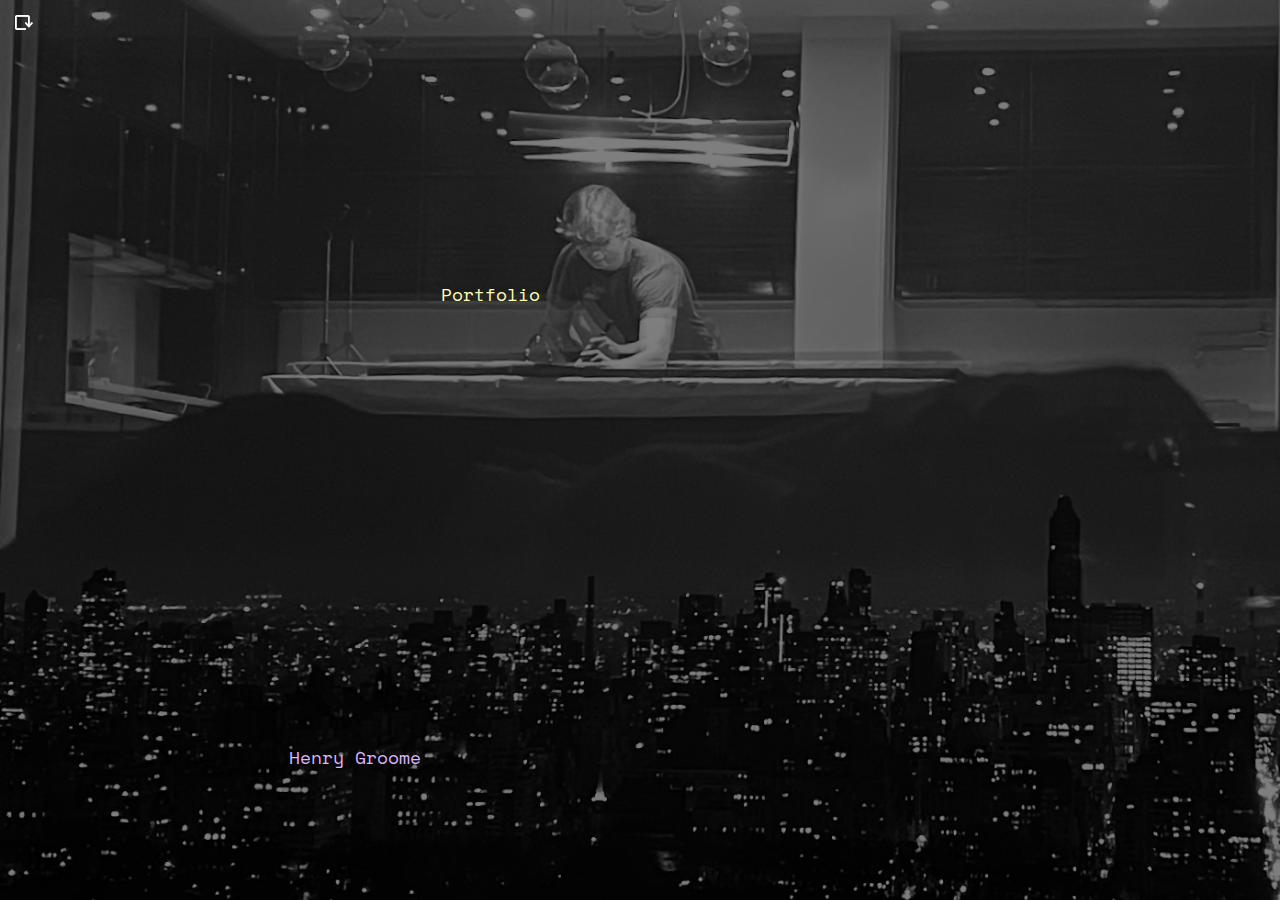
<file: index.html>
<!-- Trigger GitHub Pages build -->
<!DOCTYPE html>
<html lang="en">
<head>
    <meta charset="UTF-8">
    <meta name="viewport" content="width=device-width, initial-scale=1.0">
    <title>Home | Henry Groome</title>
    <link rel="stylesheet" href="styles.css">
    <link rel="preconnect" href="https://fonts.googleapis.com">
    <link rel="preconnect" href="https://fonts.gstatic.com" crossorigin>
    <link href="https://fonts.googleapis.com/css2?family=Space+Mono:ital,wght@0,400;0,700;1,400;1,700&display=swap" rel="stylesheet">
    <link rel="icon" href="/images/self_2.png" type="image/png">
<!--    <link rel="icon" href="/images/favicon.ico" type="image/x-icon">-->
</head>
<body>
<!-- Background image with dark overlay -->
<div class="blackground"></div>

<a href="About.html" class="text-box-link">
    <div class="text-box" id="henry">Henry Groome</div>
</a>

<a href="Portfolio.html" class="text-box-link">
    <div class="text-box" id="portfolio">Portfolio</div>
</a>
<!-- Main content -->



<img src="images/reload.png" alt="Refresh" class="refresh-image" onclick="refreshPage()">

<script src="script.js"></script>

</body>
</html>
</file>
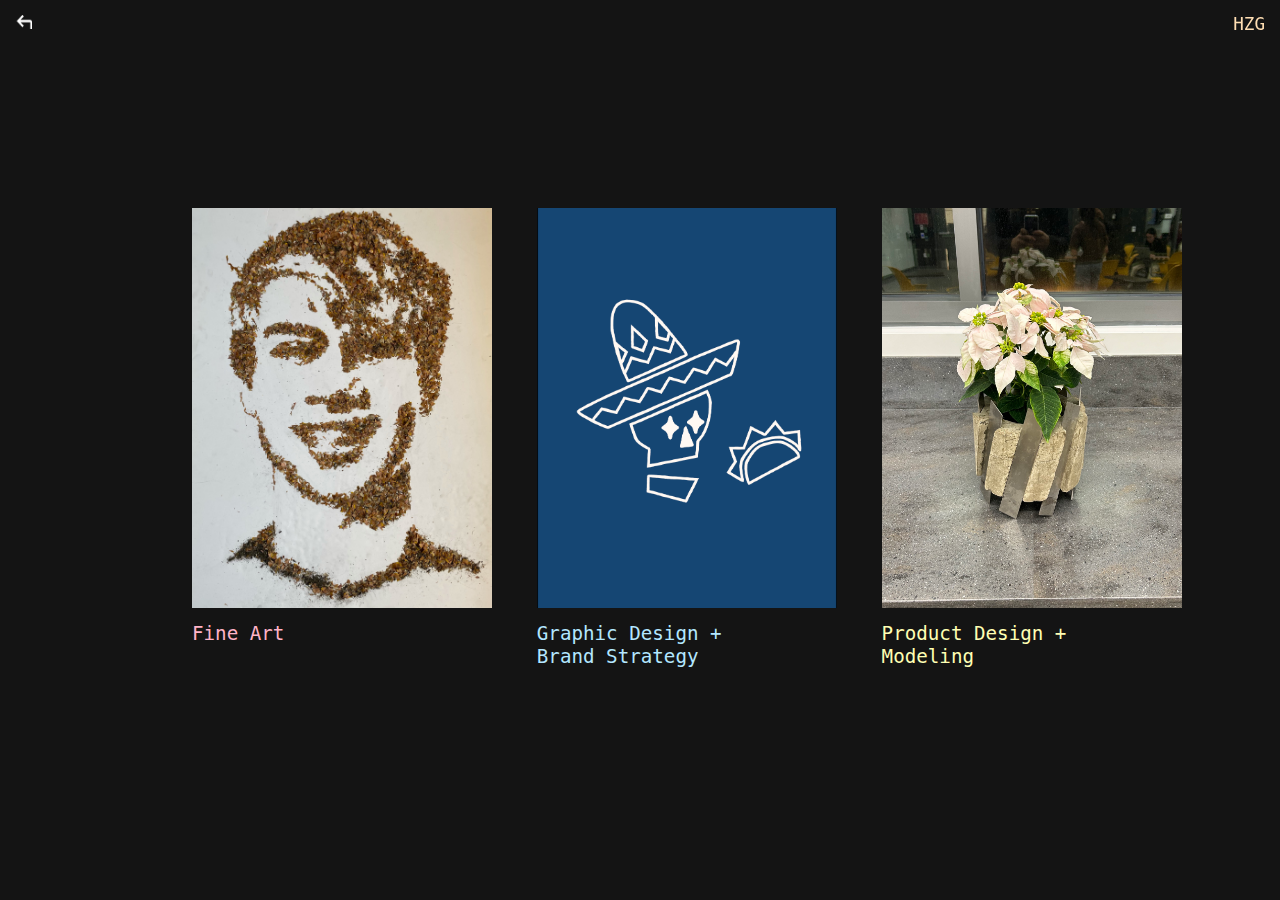
<file: Portfolio.html>
<!DOCTYPE html>
<html lang="en">
<head>
    <meta charset="UTF-8">
    <meta name="viewport" content="width=device-width, initial-scale=1.0">
    <title>Portfolio | Henry Groome</title>
    <link rel="stylesheet" href="portfolio-styles.css">
    <link rel="icon" href="/images/self_2.png" type="image/png">
</head>
<body>
<div class="portfolio-container">
    <!-- Portfolio Item 1 -->
    <div class="portfolio-item">
        <a href="fine_art.html">
        <img src="images/portfolio_1.jpeg" alt="Project 1" class="portfolio-image"
             onmouseover="showText(this)" onmouseout="hideText(this)">
        </a>
        <h3 class="portfolio-title title-fine-art"><a href="fine_art.html" class="text-box-link"
                                       onmouseover="showText(this)" onmouseout="hideText(this)">Fine Art</a></h3>
        <div class="hover-text">mixed media projects usually based in the found object</div>
    </div>

    <!-- Portfolio Item 2 -->
    <div class="portfolio-item" >
        <a href="graphic_design.html">
        <img src="images/portfolio_2.png" alt="Project 2" class="portfolio-image"
             onmouseover="showText(this)" onmouseout="hideText(this)">
        </a>
        <h3 class="portfolio-title title-graphic-design"><a href="graphic_design.html" class="text-box-link"
                                       onmouseover="showText(this)" onmouseout="hideText(this)">Graphic Design + Brand Strategy</a></h3>
        <div class="hover-text">UI/UX design, brand design, and marketing content and strategy</div>
    </div>

    <!-- Portfolio Item 3 -->
    <div class="portfolio-item">
        <a href="product_design.html">
        <img src="images/portfolio_3.jpeg" alt="Project 3" class="portfolio-image"
             onmouseover="showText(this)" onmouseout="hideText(this)">
        </a>
        <h3 class="portfolio-title title-product-design"><a href="product_design.html" class="text-box-link"
                                       onmouseover="showText(this)" onmouseout="hideText(this)">Product Design + Modeling</a></h3>
        <div class="hover-text">some products that I designed in response to prompts and problems</div>
    </div>

    <a href="index.html"><img src="images/backarrow.png" alt="Back" class="back-arrow"></a>
    <a href="index.html" class="home-button">HZG</a>

    <script src="portfolio-script.js"></script>

</div>
</body>
</html>
</file>
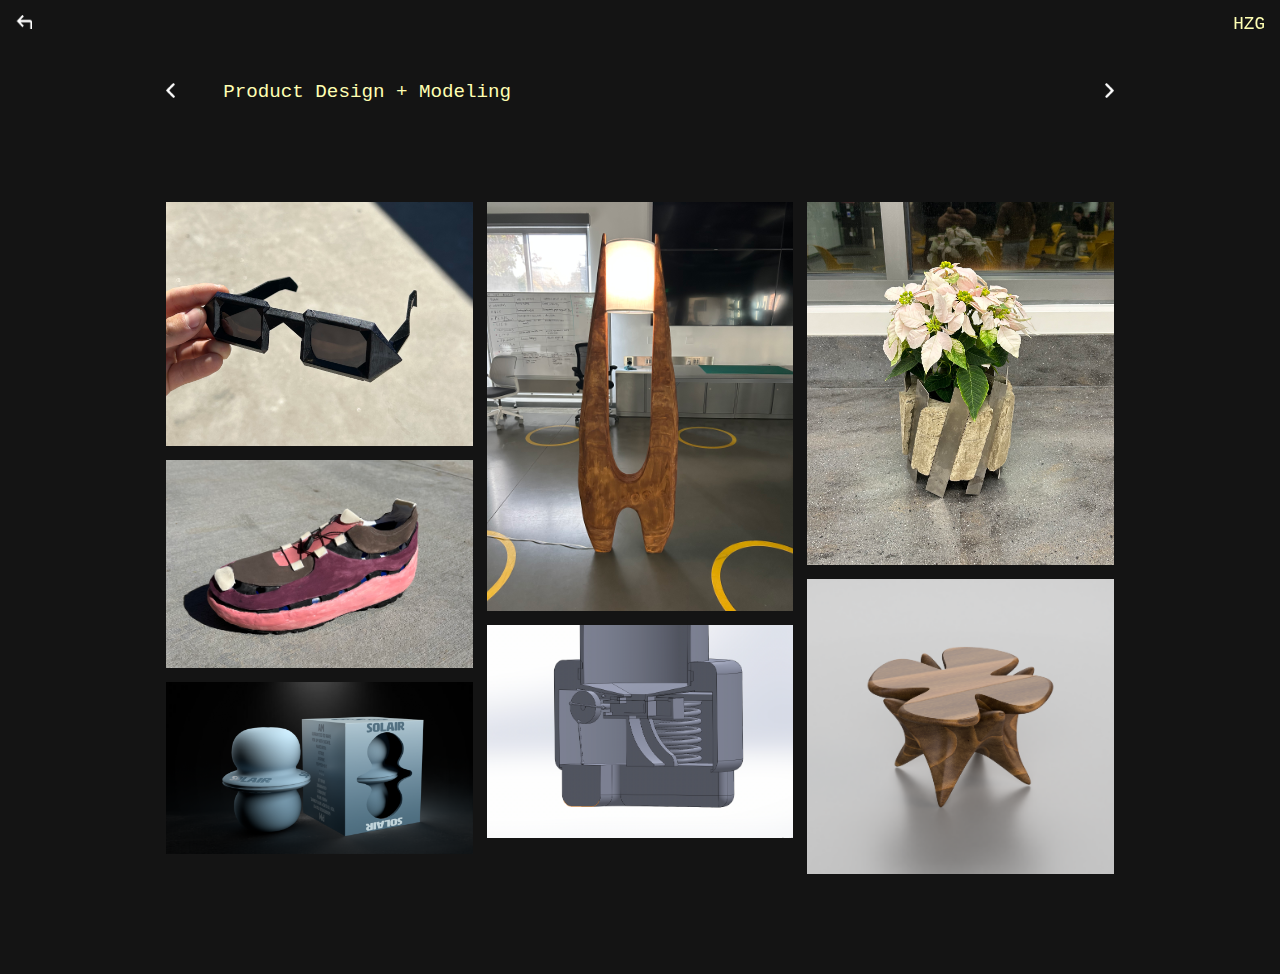
<file: product_design.html>
<!DOCTYPE html>
<html lang="en">
<head>
    <meta charset="UTF-8">
    <meta name="viewport" content="width=device-width, initial-scale=1.0">
    <title>Product Design + Modeling | Henry Groome</title>
    <link rel="stylesheet" href="fine-art-styles.css">
    <link rel="icon" href="/images/self_2.png" type="image/png">
</head>
<body class="page-product-design">
<!-- Header Section -->
<div class="header-container">
    <a href="graphic_design.html">
        <img src="images/sidearrow2.png" alt="Next" class="side-arrow-2">
    </a>

    <h1 class="page-title">Product Design + Modeling</h1>

    <a href="fine_art.html">
        <img src="images/sidearrow.png" alt="Next" class="side-arrow">
    </a>
</div>

<a href="Portfolio.html">
    <img src="images/backarrow.png" alt="Back" class="back-arrow">
</a>

<a href="index.html" class="home-button">HZG</a>

<!-- Image Grid -->
<div class="gallery-container">
    <div class="row">
        <div class="column">
            <a href=portfolio-entry.html?gallery=GS&image=product_design_3 class="image-link" onmouseover="showText(this)" onmouseout="hideText(this)">
                <img src="images/product_design_3.jpeg" alt="Art 2" class="grid-image">
                <div class="hover-text">Geoshades</div>
            </a>

            <a href=portfolio-entry.html?gallery=WS&image=product_design_5 class="image-link" onmouseover="showText(this)" onmouseout="hideText(this)">
                <img src="images/product_design_5.jpeg" alt="Art 4" class="grid-image">
                <div class="hover-text">Water Shoe</div>
            </a>
            <a href=portfolio-entry.html?gallery=solair&image=product_design_4 class="image-link" onmouseover="showText(this)" onmouseout="hideText(this)">
                <img src="images/product_design_4.png" alt="Art 4" class="grid-image">
                <div class="hover-text">Solair</div>
            </a>

<!--            <a href=portfolio-entry.html?gallery=NS&image=product_design_4 class="image-link" onmouseover="showText(this)" onmouseout="hideText(this)">-->
<!--                <img src="images/product_design_4.png" alt="Art 3" class="grid-image">-->
<!--                <div class="hover-text">Narcan Sprint</div>-->
<!--            </a>-->
        </div>
        <div class="column">
            <a href=portfolio-entry.html?gallery=H-lamp&image=product_design_7 class="image-link" onmouseover="showText(this)" onmouseout="hideText(this)">
                <img src="images/product_design_7.jpeg" alt="Art 4" class="grid-image">
                <div class="hover-text">H Lamp</div>
            </a>
            <a href=portfolio-entry.html?gallery=PD&image=product_design_8 class="image-link" onmouseover="showText(this)" onmouseout="hideText(this)">
                <img src="images/product_design_8.png" alt="Art 4" class="grid-image">
                <div class="hover-text">Pill Dispenser</div>
            </a>
        </div>
        <div class="column">
            <a href=portfolio-entry.html?gallery=SP&image=product_design_2 class="image-link" onmouseover="showText(this)" onmouseout="hideText(this)">
                <img src="images/product_design_2.jpeg" alt="Art 1" class="grid-image">
                <div class="hover-text">Spiral Pot</div>
            </a>

            <a href=portfolio-entry.html?gallery=clover&image=product_design_6 class="image-link" onmouseover="showText(this)" onmouseout="hideText(this)">
                <img src="images/product_design_6.png" alt="Art 4" class="grid-image">
                <div class="hover-text">Clover</div>
            </a>


        </div>
        <script src="portfolio_page-script.js"></script>
    </div>

</div>

</body>
</html>
</file>
<file: styles.css>
html, body {
    height: 100%;
    margin: 0;
    padding: 0;
    overflow: hidden; /* Prevent scrolling */
}

.blackground {
    position: absolute;
    top: 0;
    left: 0;
    width: 100%;
    height: 100%;
    background-image: url('images/home_background.jpeg'); /* Replace with your image path */
    background-size: cover;
    background-position: center;
    background-repeat: no-repeat;
}

.blackground::after {
    content: '';
    position: absolute;
    top: 0;
    left: 0;
    width: 100%;
    height: 100%;
    background-color: rgba(0, 0, 0, 0.5); /* Dark overlay (adjust opacity if needed) */
}

.text-box {
    position: absolute;
    color: white;
    padding: 20px;
    border-radius: 10px;
    z-index: 1; /* Ensure text boxes are on top of the background */
    font-family: 'Space Mono', monospace;
    font-size: 1.1em;
}

.text-box:hover {
    /*color: rgba(255, 255, 255, 0.8);*/
    text-decoration: underline;/* Darken the box on hover */
}


.refresh-image {
    position: absolute;
    top: 15px;
    left: 15px;
    width: 18px; /* Set a width for the image */
    height: 15px; /* Set a height for the image */
    cursor: pointer;
    z-index: 10; /* Ensure the image appears on top */
}

.refresh-image:hover {
    opacity: 0.8; /* Add a slight hover effect */
}
</file>
<file: portfolio-styles.css>
/* General page styling */
body {
    margin: 0;
    padding: 0;
    background-color: rgb(20, 20, 20); /* Black background */
    color: white; /* White text for contrast */
    font-family: 'Space Mono', monospace;
    display: flex;
    justify-content: center;
    align-items: center;
    min-height: 100vh;
}

/* Container for the portfolio items */
.portfolio-container {
    display: flex;
    justify-content: space-between; /* Space between the images */
    align-items: center;
    width: 70%;
    max-width: 1200px; /* Limit the width of the entire container */
    gap: 5%;
    margin: auto;
}

/* Individual portfolio items */
.portfolio-item {
    text-align: left; /* Center the title under each image */
    position: relative;
    /*margin: 0 30px;*/
}

/* Portfolio image styling */
.portfolio-image {
    width: 300px; /* Fixed width */
    height: 400px; /* Fixed height */
    object-fit: cover; /* Make sure the images keep aspect ratio */
}

/* Portfolio title styling */
.portfolio-title {
    max-width: 250px;
    text-wrap: auto;
    margin-top: 10px;
    font-size: 1.2em;
    font-weight: 500;
    height: 50px;
}


.text-box-link {
    color: white;
    text-decoration: none;
    z-index: 1; /* Ensure text boxes are on top of the background */
    font-family: 'Space Mono', monospace;
    font-size: 1em;
}

.text-box-link:hover {
    /*color: rgba(255, 255, 255, 0.8);*/
    text-decoration: underline;/* Darken the box on hover */
}


.back-arrow {
    position: fixed;
    top: 15px;
    left: 15px;
    width: 17px;
    height: 14px;
    cursor: pointer;
    z-index: 10;
    transition: opacity 0.5s ease;
}

/* Hover effect for back arrow */
.back-arrow:hover {
    opacity: 0.8;
}

.home-button {
    position: fixed;
    top: 14px;
    right: 15px;
    /*width: 38px;*/
    /*height: 14px;*/
    cursor: pointer;
    font-size: 1.1em;
    font-weight: normal;
    color: white;
    font-family: 'Space Mono', monospace;
    transition: opacity 0.5s ease;
    text-decoration: none;
}

.home-button:hover {
    text-decoration: underline;
}

.hover-text {
    display: none; /* Initially hidden */
    position: absolute;
    top: 2px;
    left: 4px;
    color: white;
    padding: 10px;
    font-size: 1em;
    z-index: 10; /* Ensure it's on top of everything */
    text-align: left;
    pointer-events: none; /* Prevent interactions with the text box */
    transition: opacity 0.3s ease; /* Smooth transition */
}

.title-fine-art .text-box-link {
    color: #FFB3C7;
}

.title-graphic-design .text-box-link {
    color: #B3E7FF;
}

.title-product-design .text-box-link {
    color: #FFFFB3;
}



@media (max-width: 1100px) {
    .portfolio-container {
        flex-direction: column; /* Stack items vertically */
        align-items: center; /* Center items in a column */
        margin-top: 80px;
    }

    .portfolio-item {
        flex: 1 1 100%; /* Each item takes the full width */
        max-width: 100%; /* Ensure they take up full width */
        margin-bottom: 10px; /* Add some space between stacked items */
    }

    .portfolio-image {
        max-height: 170px; /* Keep the image height consistent */
    }

    .portfolio-title {
        height: auto; /* Let title height adjust naturally */
        font-size: 1em;
        max-width: 210px;
        text-wrap: auto;
    }

}
@media (max-width: 420px) {
    .portfolio-container {
        flex-direction: column; /* Stack items vertically */
        align-items: center; /* Center horizontally */
        justify-content: center; /* Center vertically */
        width: 90%; /* Reduce width for smaller screens */
        padding: 0 5%; /* Add padding for better spacing */
    }
}
</file>
<file: fine-art-styles.css>
::-webkit-scrollbar {
    width: 10px; /* Width of the scrollbar */
}

/* Scrollbar Track */
::-webkit-scrollbar-track {
    background: none; /* Background color of the track */
    border-radius: 5px; /* Rounded corners */
    /*margin: 200px 0;*/
}

/* Scrollbar Thumb */
::-webkit-scrollbar-thumb {
    background: #555; /* Color of the scrollbar handle */
    border-radius: 5px; /* Rounded corners */
}

/* Scrollbar Thumb Hover */
::-webkit-scrollbar-thumb:hover {
    background: white; /* Color when hovering over the scrollbar handle */
}

body {
    margin: 0;
    padding: 0;
    background-color: rgb(20, 20, 20); /* Black background */
    color: white; /* White text for contrast */
    font-family: 'Space Mono', monospace;
    display: flex;
    flex-direction: column;
    justify-content: center;
    align-items: center;
}

.header-container {
    display: flex;
    justify-content: space-between; /* Align side arrows to the edges */
    align-items: center; /* Vertically align elements */
    width: 74%; /* Match the gallery width */
    max-width: 1200px; /* Optional: limit maximum width */
    padding: 0; /* Remove extra padding */
    margin: 58px auto 0; /* Center header and add spacing from the top */
    box-sizing: border-box;
    position: relative;
    height: 70px;
}

.page-title {
    position: absolute; /* Absolute positioning to prevent pushing content */
    top: 21px; /* Vertically center the first line of text */
    left: 6%; /* Adjust this value to skew the title left */
    transform: translateY(-50%); /* Align vertically with the arrows */
    /*max-width: 200px;*/
    font-size: 1.2em;
    font-weight: normal;
    text-align: left; /* Center the title within the gallery width */
    /*padding-right: 20px;*/
    /*flex: 1; !* Allow title to expand and push side arrows *!*/

}

/* Title styling */
/*.page-title {*/
/*    position: absolute;*/
/*    top: 63px;*/
/*    left: 19%;*/
/*    font-size: 1.2em;*/
/*    font-weight: normal;*/
/*    color: white;*/
/*}*/

/*.side-arrow {*/
/*    position: absolute;*/
/*    top: 77px;*/
/*    left: 83%;*/
/*    cursor: pointer;*/
/*    width: 9px;*/
/*    height: 15px;*/
/*}*/


/*.side-arrow-2 {*/
/*    position: absolute;*/
/*    top: 77px;*/
/*    left: 16%;*/
/*    cursor: pointer;*/
/*    width: 9px;*/
/*    height: 15px;*/
/*}*/



.side-arrow {
    align-self: flex-start; /* Aligns the arrow to the left edge of the header */
    margin-right: auto; /* Pushes the arrow to the left side */
    width: 9px;
    height: 15px;
    cursor: pointer;
    transition: opacity 0.3s ease; /* Smooth hover effect */
}
.side-arrow:hover {
    opacity: 0.8;
}


/* Right Side Arrow */
.side-arrow-2 {
    align-self: flex-end; /* Aligns the arrow to the right edge of the header */
    margin-left: auto; /* Pushes the arrow to the right side */
    width: 9px;
    height: 15px;
    cursor: pointer;
    transition: opacity 0.3s ease; /* Smooth hover effect */
}
.side-arrow-2:hover {
    opacity: 0.8;
}

/* Back arrow styling */
.back-arrow {
    position: fixed;
    top: 15px;
    left: 15px;
    width: 17px;
    height: 14px;
    cursor: pointer;
    z-index: 10;
    transition: opacity 0.5s ease;
}

.back-arrow:hover {
    opacity: 0.8; /* Slight hover effect */
}

.home-button {
    position: fixed;
    top: 14px;
    right: 15px;
    /*width: 38px;*/
    /*height: 14px;*/
    cursor: pointer;
    font-size: 1.1em;
    font-weight: normal;
    color: white;
    font-family: 'Space Mono', monospace;
    transition: opacity 0.5s ease;
    text-decoration: none;
}

.home-button:hover {
    text-decoration: underline;
}

.gallery-container {
    padding-bottom: 100px;
}
.row {
    display: flex;
    flex-wrap: wrap;
    /*padding: 0 4px;*/
    justify-content: center; /* Center the gallery on the page */
     /* Adjust vertical gap between rows */
    column-gap: 14px;
    width: 74%; /* Limit the width of the gallery */
    /*margin-top: 200px; !* Adjust this value to move the gallery further down *!*/
    margin: 60px auto 0; /* Center the container horizontally and adjust top margin */
}

/* Two-column setup */
.column {
    position: relative;
    flex: 30%;
    width: 30%;


    /*padding: 0 4px;*/
}

/* Image styling */
.column img {
    margin-top: 14px;
    vertical-align: middle;
    width: 100%; /* Make images fill the width of the column */
    transition: transform 0.1s ease, opacity 0.1s ease;
}

/* Hover effect for images */
/*.column img:hover {*/
/*    transform: scale(1.05); !* Slight zoom effect on hover *!*/
/*    opacity: 0.9; !* Slight opacity change on hover *!*/
/*}*/
.image-link {
    position: relative; /* Only these <a> tags act as containers for absolute positioning */
    display: inline-block;
}
/* Hover text styling */
.hover-text {
    display: none; /* Hidden initially */
    position: absolute;
    top: 25px;
    left: 15px;
    text-align: left;
    /*transform: translate(-50%, -50%);*/
    color: white;
    /*padding: 10px;*/
    font-size: 1em;
    /*text-align: center;*/
    pointer-events: none; /* Prevent interactions with the text box */
    /*width: 80%; !* Fit text nicely over the image *!*/
    transition: opacity 0.3s ease; /* Smooth transition */
}

/* Responsive layout - becomes single column below 600px */
/*@media screen and (max-width: 1100px) {*/
/*    .column {*/
/*        flex: 45%; !* Switch to two columns at medium screen sizes *!*/
/*        max-width: 45%;*/
/*    }*/
/*}*/

body.page-fine-art .page-title {
    color: #FFB3C7;
}

/* Graphic Design Page */
body.page-graphic-design .page-title {
    color: #B3E7FF;
}

/* Product Design Page */
body.page-product-design .page-title {
    color: #FFFFB3;
}

@media screen and (max-width: 700px) {
    .column {
        flex: 100%; /* Single column taking 100% width */
        max-width: 100%; /* Stacks columns on top of each other */
    }
    .row {
        max-width: 68%; /* Stacks columns on top of each other */
    }
    .header-container {
        width: 68%;
    }
}

/* Responsive adjustments for page title below 600px */
@media (max-width: 600px) {
    .page-title {
        /*text-wrap: auto;*/
        top: 10px;
        left: 10%;
        max-width: 200px;
        transform: translateY(-0.5px);
    }


}
</file>
